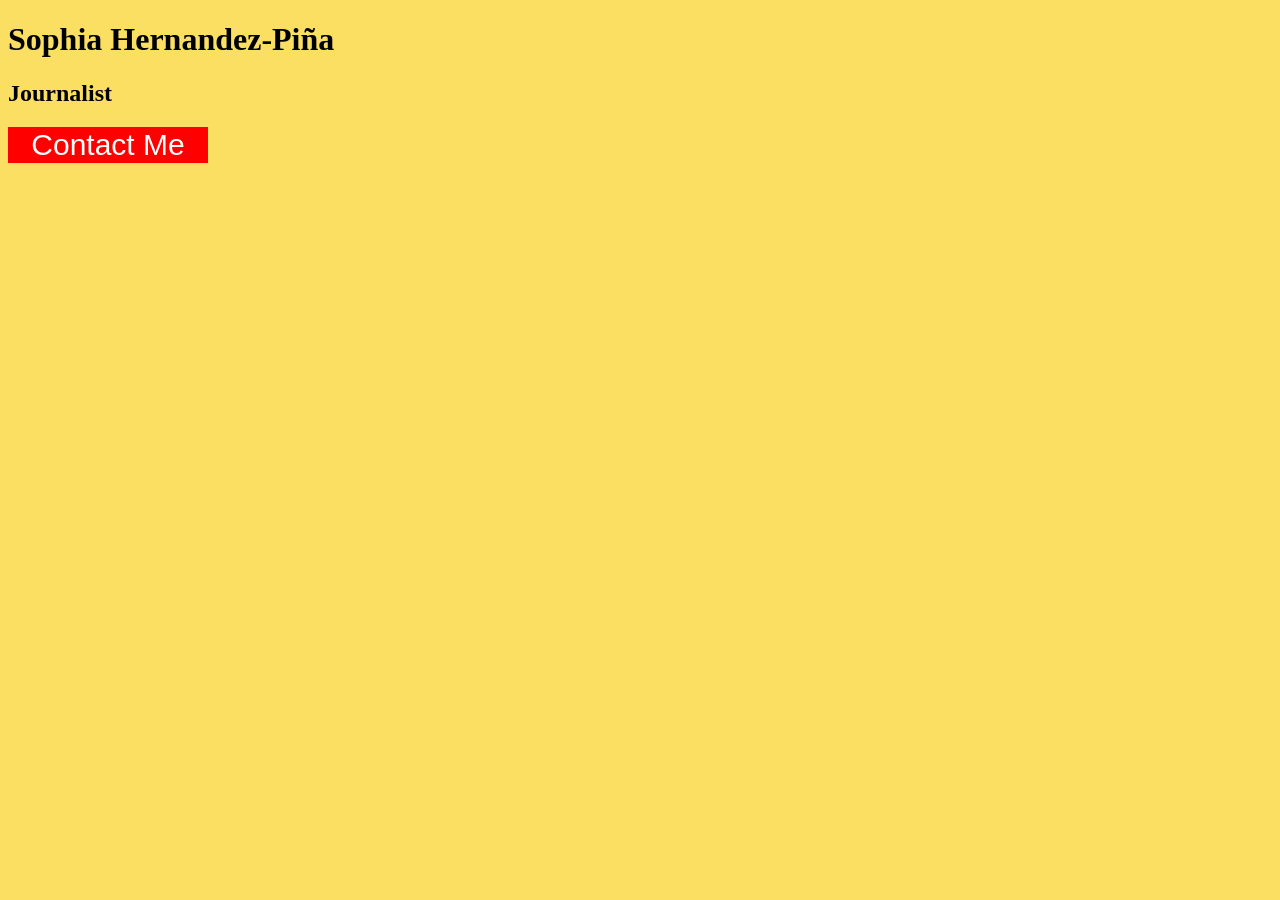
<file: contact-button-assignment/index.html>
<!DOCTYPE html>
<html lang="en">
<head>
    <link href="styles.css" rel="stylesheet">
    <title>Sophia Hernandez Button</title>
</head>
    
<body>
   <h1>Sophia Hernandez-Piña</h1>
   <h2>Journalist</h2>    
    <button>Contact Me</button>
</body>
    
</html>
</file>
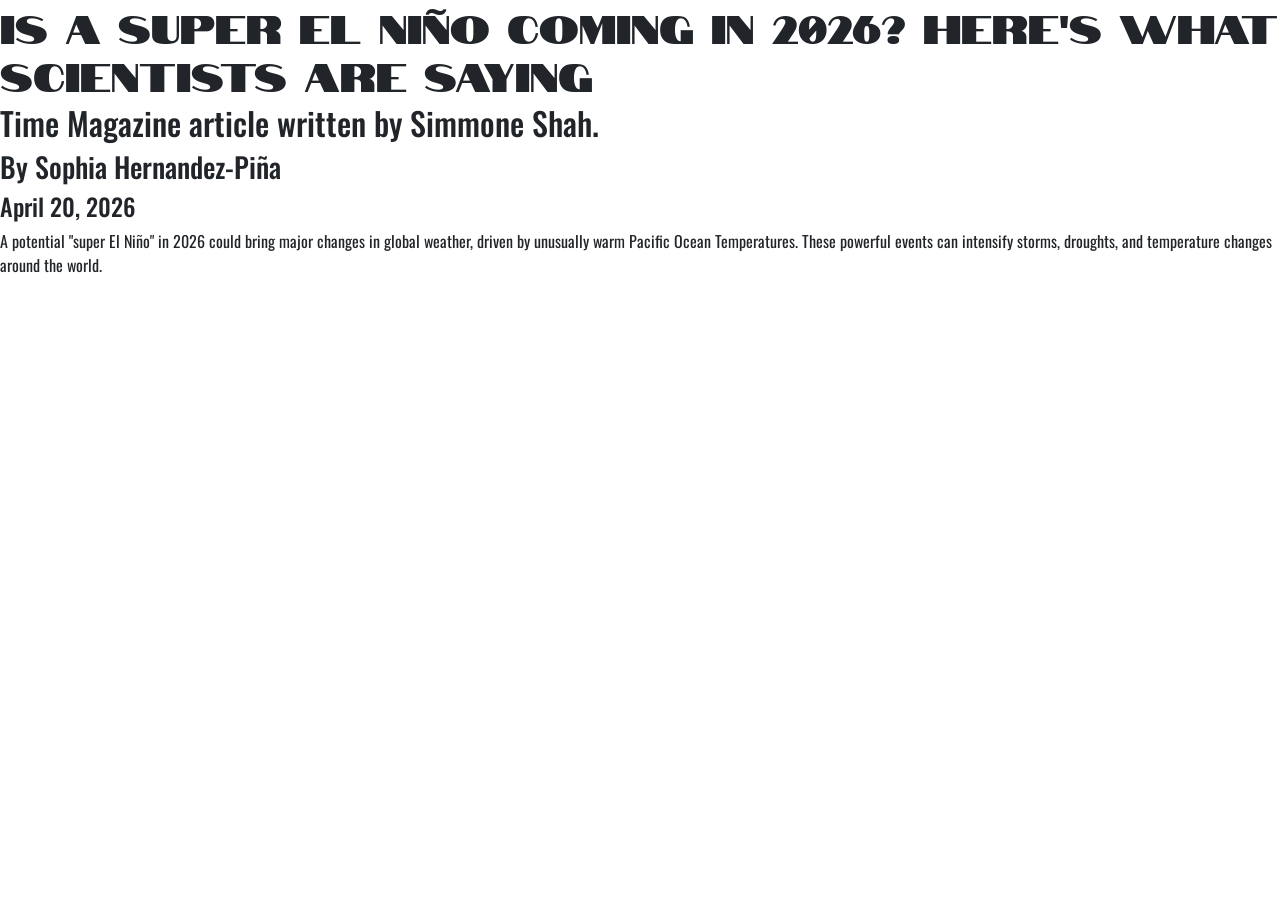
<file: Data Visualization Project/index.html>
<!doctype html>
<html lang="en">
         
    <head>
        <link rel="preconnect" href="https://fonts.googleapis.com">
<link rel="preconnect" href="https://fonts.gstatic.com" crossorigin>
<link href="https://fonts.googleapis.com/css2?family=Notable&family=Oswald:wght@200..700&display=swap" rel="stylesheet">
                  <link href="styles.css" rel="stylesheet">
        <title>Sophia Hernandez-Piña's Data Story</title>
                   
        <meta charset="utf-8" />
               
        <meta name="viewport" content="width=device-width, initial-scale=1, shrink-to-fit=no" />
           
        <!-- Bootstrap CSS -->
           
        <link
            href="https://cdn.jsdelivr.net/npm/bootstrap@5.3.8/dist/css/bootstrap.min.css"
            rel="stylesheet"
            integrity="sha384-sRIl4kxILFvY47J16cr9ZwB07vP4J8+LH7qKQnuqkuIAvNWLzeN8tE5YBujZqJLB"
            crossorigin="anonymous" />
    </head>

    <body>
                               
        <div id="article">
                                       
            <h1>Is a Super El Niño Coming in 2026? Here's What Scientists Are Saying</h1>
                                       
            <h2>Time Magazine article written by Simmone Shah.</h2>
                                   
            <h3 id="byline">By Sophia Hernandez-Piña</h3>
                                               
            <h4 id="date">April 20, 2026</h4>
                                       
            <p>A potential "super El Niño" in 2026 could bring major changes in global weather, driven by unusually warm Pacific Ocean Temperatures. These powerful events can intensify storms, droughts, and temperature changes around the world.</p>

                       
            <div class="flourish-embed flourish-chart" data-src="visualisation/28564576"><script src="https://public.flourish.studio/resources/embed.js"></script><noscript><img src="https://public.flourish.studio/visualisation/28564576/thumbnail" width="100%" alt="visualization" /></noscript></div>
            <div class="flourish-embed flourish-chart" data-src="visualisation/28566485"><script src="https://public.flourish.studio/resources/embed.js"></script><noscript><img src="https://public.flourish.studio/visualisation/28566485/thumbnail" width="100%" alt="visualization" /></noscript></div>
            <div class="flourish-embed flourish-chart" data-src="visualisation/28566018"><script src="https://public.flourish.studio/resources/embed.js"></script><noscript><img src="https://public.flourish.studio/visualisation/28566018/thumbnail" width="100%" alt="visualization" /></noscript></div>

                   
        </div>
           
    </body>
            
</html>
</file>
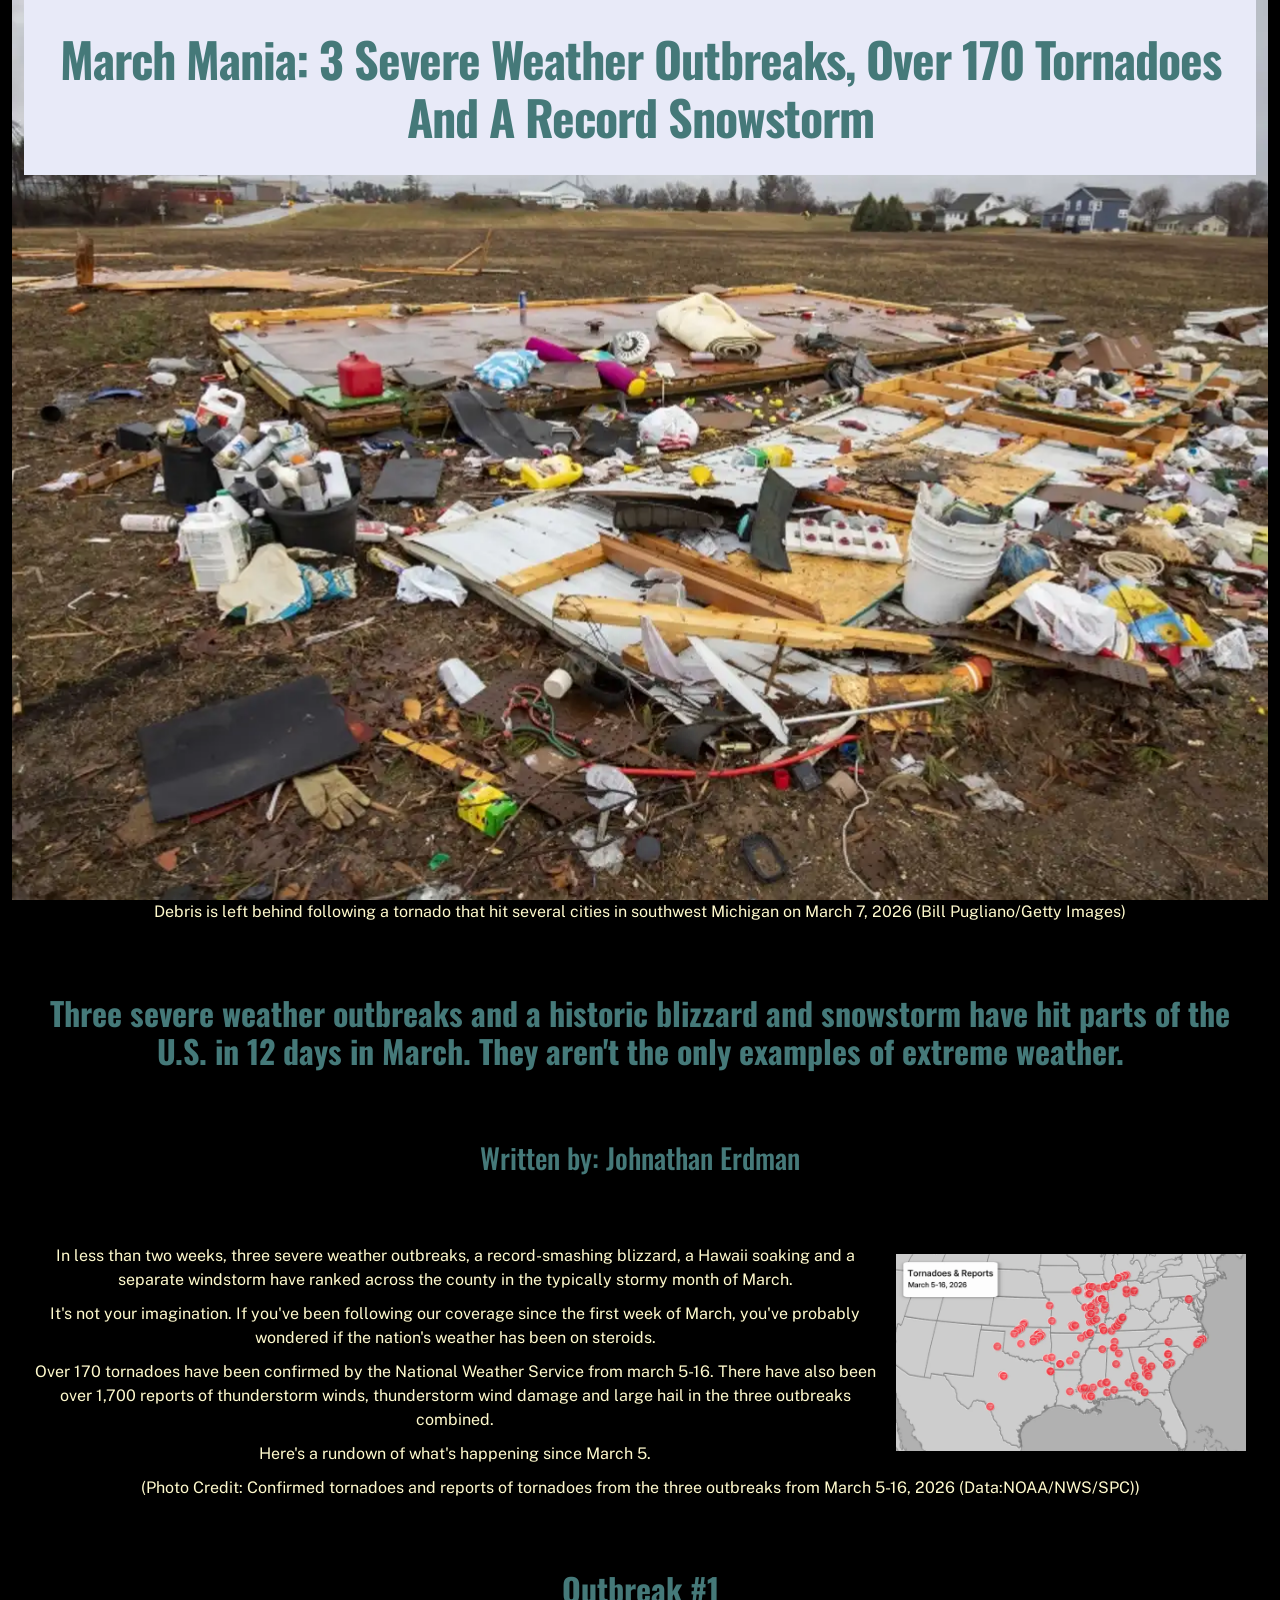
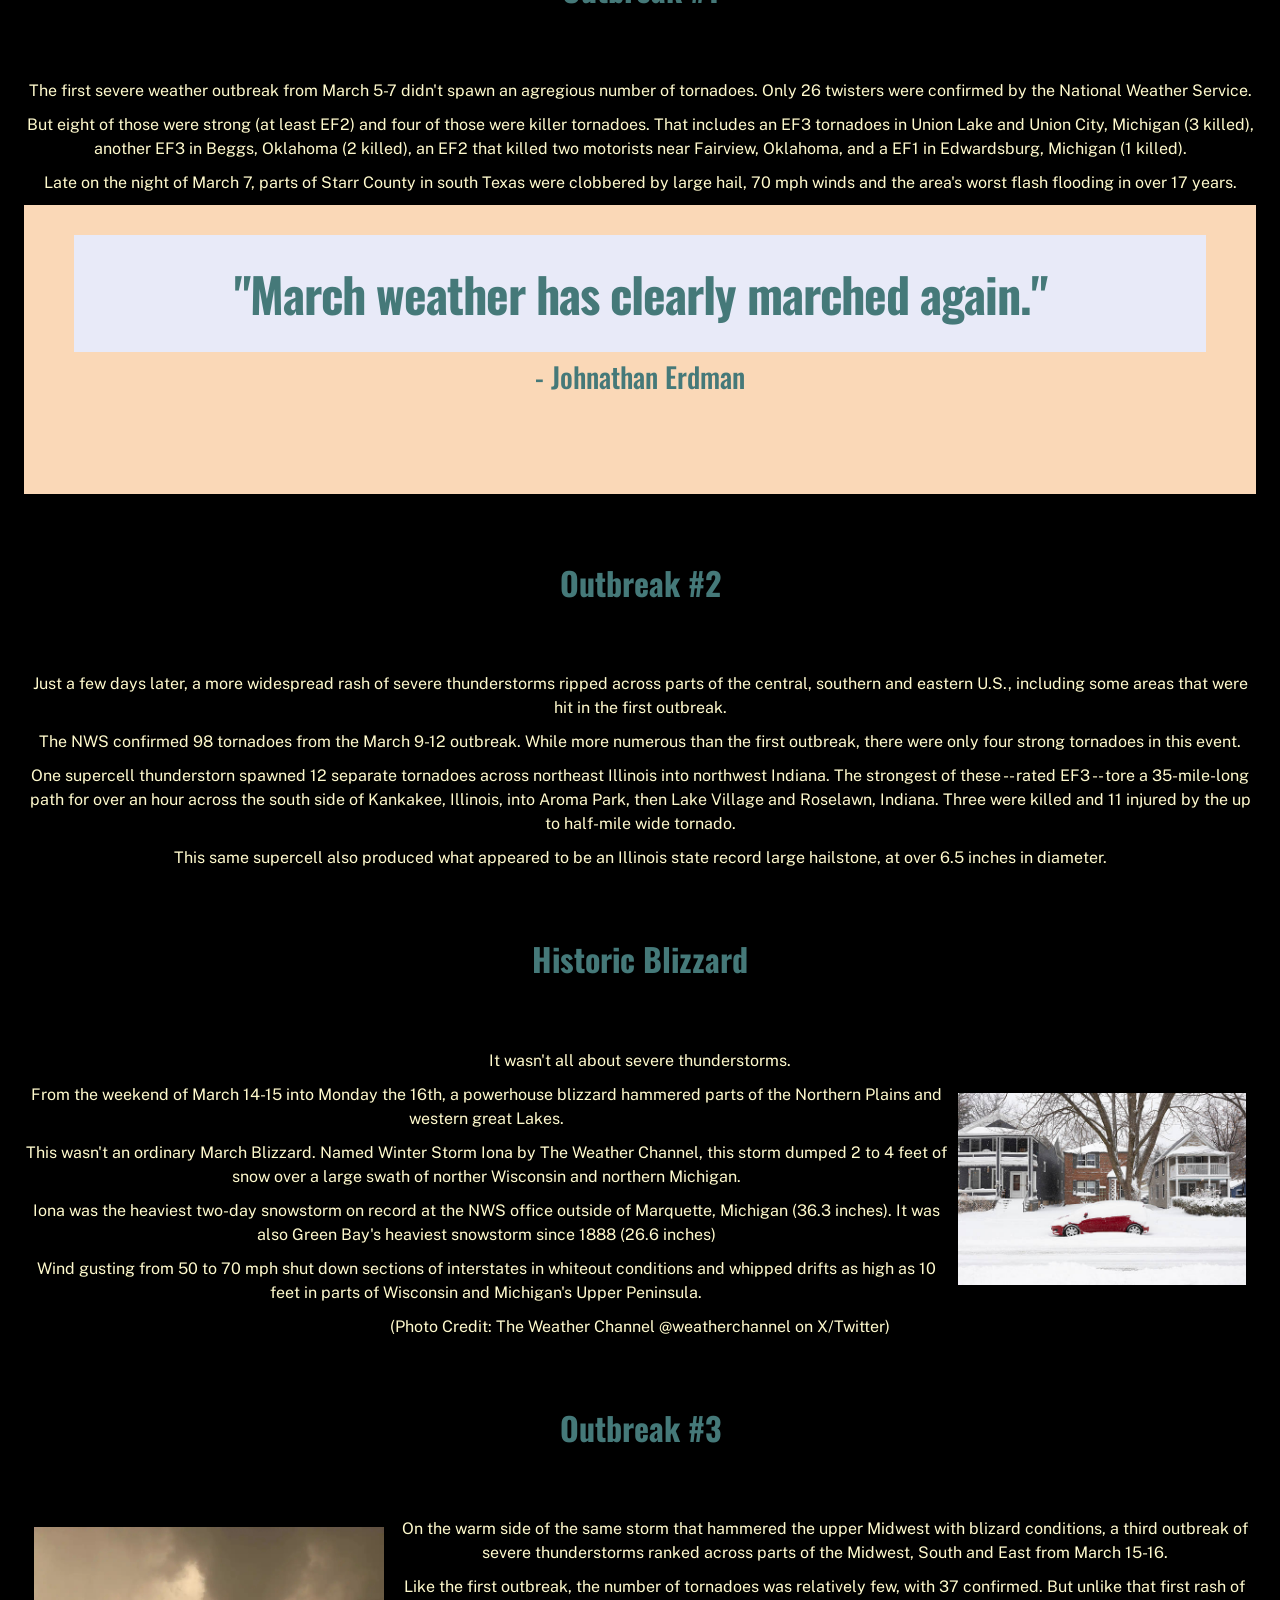
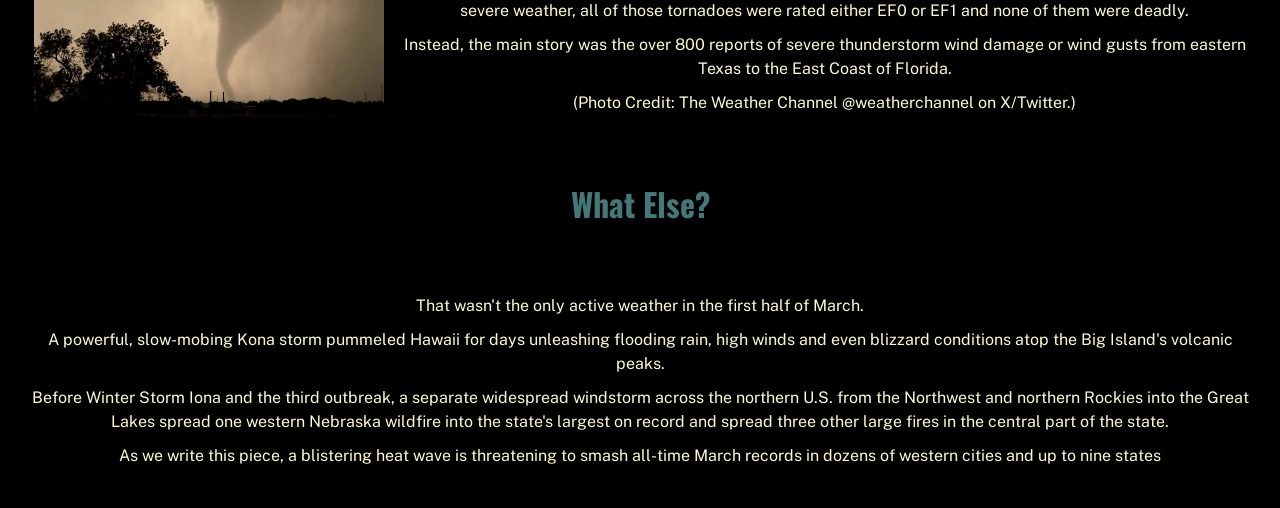
<file: final-project/index.html>
<!doctype html>
<html lang="en">
    <head>
        <link rel="preconnect" href="https://fonts.googleapis.com" />
        <link rel="preconnect" href="https://fonts.gstatic.com" crossorigin />
        <link
            href="https://fonts.googleapis.com/css2?family=Oswald:wght@200..700&family=Public+Sans:ital,wght@0,100..900;1,100..900&display=swap"
            rel="stylesheet" />

        <title>Sophia Hernandez-Piña Final Project</title>

        <meta charset="utf-8" />
        <meta name="viewport" content="width=device-width, initial-scale=1, shrink-to-fit=no" />

        <link
            href="https://cdn.jsdelivr.net/npm/bootstrap@5.3.8/dist/css/bootstrap.min.css"
            rel="stylesheet"
            integrity="sha384-sRIl4kxILFvY47J16cr9ZwB07vP4J8+LH7qKQnuqkuIAvNWLzeN8tE5YBujZqJLB"
            crossorigin="anonymous" />

        <link href="styles.css" rel="stylesheet" />
    </head>

    <body>
        <div class="container-fluid" id="background">
            <div class="container-fluid" id="topper">
                <div class="row">
                    <div class="col-12">
                        <h1>March Mania: 3 Severe Weather Outbreaks, Over 170 Tornadoes And A Record Snowstorm</h1>
                    </div>
                </div>
            </div>
            <div class="container-fluid" id="content">
                <div class="row">
                    <div class="col">
                        <p>
                            Debris is left behind following a tornado that hit several cities in southwest Michigan on
                            March 7, 2026 (Bill Pugliano/Getty Images)
                        </p>
                        <h2>
                            <b
                                >Three severe weather outbreaks and a historic blizzard and snowstorm have hit parts of
                                the U.S. in 12 days in March. They aren't the only examples of extreme weather.</b
                            >
                        </h2>
                        <h3>Written by: Johnathan Erdman</h3>
                        <img src="article_map.png" alt="tornado map from article" id="map" />
                        <p>
                            In less than two weeks, three severe weather outbreaks, a record-smashing blizzard, a Hawaii
                            soaking and a separate windstorm have ranked across the county in the typically stormy month
                            of March.
                        </p>

                        <p>
                            It's not your imagination. If you've been following our coverage since the first week of
                            March, you've probably wondered if the nation's weather has been on steroids.
                        </p>

                        <p>
                            Over 170 tornadoes have been confirmed by the National Weather Service from march 5-16.
                            There have also been over 1,700 reports of thunderstorm winds, thunderstorm wind damage and
                            large hail in the three outbreaks combined.
                        </p>
                        <p>Here's a rundown of what's happening since March 5.</p>
                        <p>
                            (Photo Credit: Confirmed tornadoes and reports of tornadoes from the three outbreaks from
                            March 5-16, 2026 (Data:NOAA/NWS/SPC))
                        </p>
                        <h2>Outbreak #1</h2>
                        <p>
                            The first severe weather outbreak from March 5-7 didn't spawn an agregious number of
                            tornadoes. Only 26 twisters were confirmed by the National Weather Service.
                        </p>
                        <p>
                            But eight of those were strong (at least EF2) and four of those were killer tornadoes. That
                            includes an EF3 tornadoes in Union Lake and Union City, Michigan (3 killed), another EF3 in
                            Beggs, Oklahoma (2 killed), an EF2 that killed two motorists near Fairview, Oklahoma, and a
                            EF1 in Edwardsburg, Michigan (1 killed).
                        </p>
                        <p>
                            Late on the night of March 7, parts of Starr County in south Texas were clobbered by large
                            hail, 70 mph winds and the area's worst flash flooding in over 17 years.
                        </p>
                        <div id="Quote">
                            <h1>"March weather has clearly marched again."</h1>
                            <div id="quote_ident">
                                <h3>- Johnathan Erdman</h3>
                            </div>
                        </div>
                        <h2>Outbreak #2</h2>
                        <p>
                            Just a few days later, a more widespread rash of severe thunderstorms ripped across parts of
                            the central, southern and eastern U.S., including some areas that were hit in the first
                            outbreak.
                        </p>
                        <p>
                            The NWS confirmed 98 tornadoes from the March 9-12 outbreak. While more numerous than the
                            first outbreak, there were only four strong tornadoes in this event.
                        </p>
                        <p>
                            One supercell thunderstorn spawned 12 separate tornadoes across northeast Illinois into
                            northwest Indiana. The strongest of these -- rated EF3 -- tore a 35-mile-long path for over
                            an hour across the south side of Kankakee, Illinois, into Aroma Park, then Lake Village and
                            Roselawn, Indiana. Three were killed and 11 injured by the up to half-mile wide tornado.
                        </p>

                        <p>
                            This same supercell also produced what appeared to be an Illinois state record large
                            hailstone, at over 6.5 inches in diameter.
                        </p>
                        <div class="flourish-embed flourish-chart" data-src="visualisation/28721780">
                            <script src="https://public.flourish.studio/resources/embed.js"></script>
                            <noscript
                                ><img
                                    src="https://public.flourish.studio/visualisation/28721780/thumbnail"
                                    width="100%"
                                    alt="chart visualization"
                                    id="flourishembeded"
                            /></noscript>
                        </div>

                        <div id="Blizzard">
                            <h2>Historic Blizzard</h2>
                            <p>It wasn't all about severe thunderstorms.</p>
                            <img src="wisconsin_blizzard.png" alt="Wisconsin in Winter Storm" id="Snow" />
                            <p>
                                From the weekend of March 14-15 into Monday the 16th, a powerhouse blizzard hammered
                                parts of the Northern Plains and western great Lakes.
                            </p>

                            <p>
                                This wasn't an ordinary March Blizzard. Named Winter Storm Iona by The Weather Channel,
                                this storm dumped 2 to 4 feet of snow over a large swath of norther Wisconsin and
                                northern Michigan.
                            </p>
                            <p>
                                Iona was the heaviest two-day snowstorm on record at the NWS office outside of
                                Marquette, Michigan (36.3 inches). It was also Green Bay's heaviest snowstorm since 1888
                                (26.6 inches)
                            </p>
                            <p>
                                Wind gusting from 50 to 70 mph shut down sections of interstates in whiteout conditions
                                and whipped drifts as high as 10 feet in parts of Wisconsin and Michigan's Upper
                                Peninsula.
                            </p>
                            <p>(Photo Credit: The Weather Channel @weatherchannel on X/Twitter)</p>
                        </div>
                        <div id="three">
                            <h2>Outbreak #3</h2>
                            <img src="tornado_pic.png" alt="scary tornado picture" id="tornado" />

                            <p>
                                On the warm side of the same storm that hammered the upper Midwest with blizard
                                conditions, a third outbreak of severe thunderstorms ranked across parts of the Midwest,
                                South and East from March 15-16.
                            </p>

                            <p>
                                Like the first outbreak, the number of tornadoes was relatively few, with 37 confirmed.
                                But unlike that first rash of severe weather, all of those tornadoes were rated either
                                EF0 or EF1 and none of them were deadly.
                            </p>
                            <p>
                                Instead, the main story was the over 800 reports of severe thunderstorm wind damage or
                                wind gusts from eastern Texas to the East Coast of Florida.
                            </p>
                            <p>(Photo Credit: The Weather Channel @weatherchannel on X/Twitter.)</p>
                        </div>
                        <div id="WhatElse">
                            <h2>What Else?</h2>
                            <p>That wasn't the only active weather in the first half of March.</p>
                            <p>
                                A powerful, slow-mobing Kona storm pummeled Hawaii for days unleashing flooding rain,
                                high winds and even blizzard conditions atop the Big Island's volcanic peaks.
                            </p>
                            <p>
                                Before Winter Storm Iona and the third outbreak, a separate widespread windstorm across
                                the northern U.S. from the Northwest and northern Rockies into the Great Lakes spread
                                one western Nebraska wildfire into the state's largest on record and spread three other
                                large fires in the central part of the state.
                            </p>
                            <p>
                                As we write this piece, a blistering heat wave is threatening to smash all-time March
                                records in dozens of western cities and up to nine states
                            </p>
                        </div>
                        <div class="flourish-embed flourish-timeline" data-src="visualisation/28721297">
                            <script src="https://public.flourish.studio/resources/embed.js"></script>
                            <noscript
                                ><img
                                    src="https://public.flourish.studio/visualisation/28721297/thumbnail"
                                    width="100%"
                                    alt="timeline visualization"
                            /></noscript>
                        </div>
                    </div>
                </div>
            </div>
        </div>
    </body>
</html>
</file>
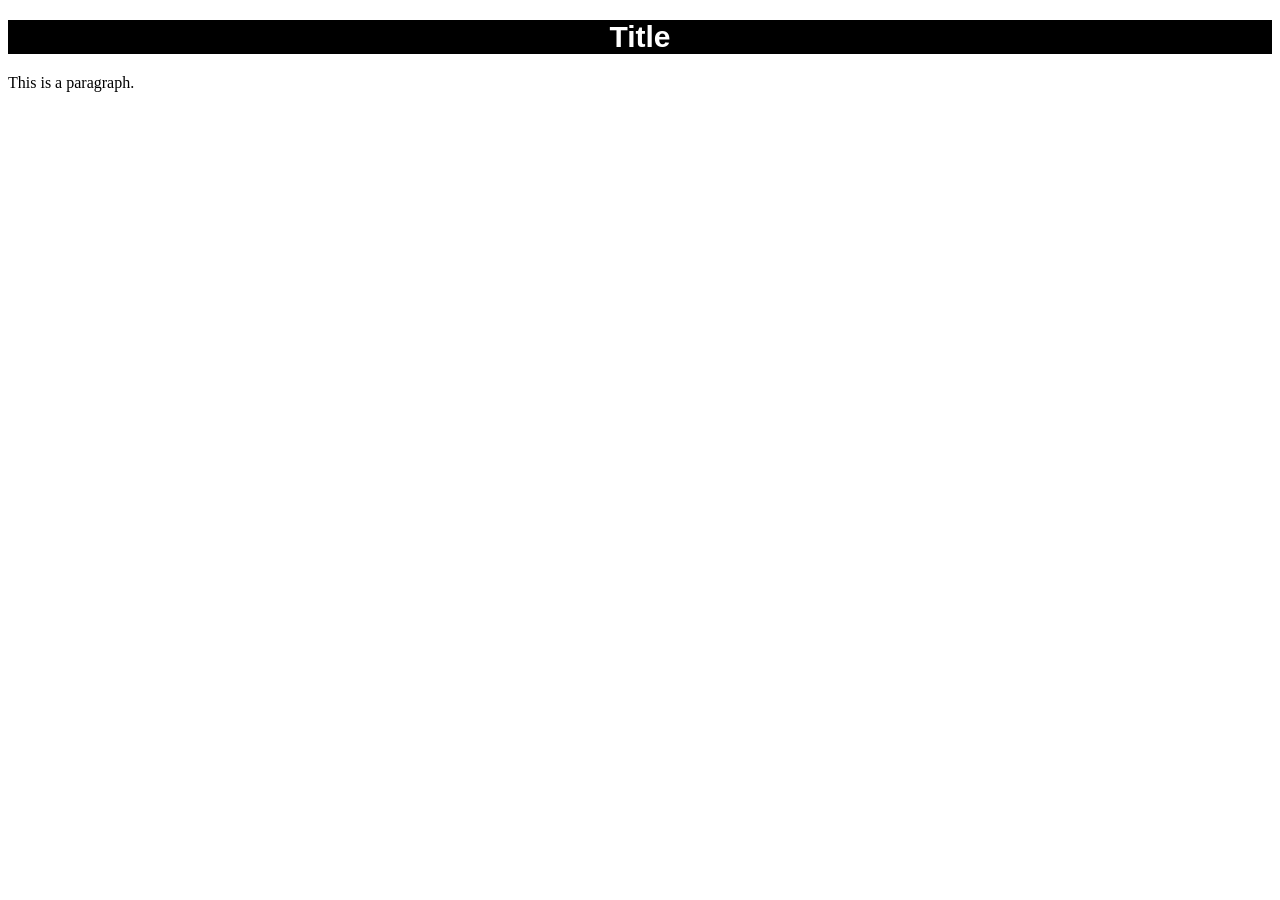
<file: styling-assignment/styled-text.html>
<!doctype html>
<html lang="en">
    <head>
        <title>Stytled Text</title>
    <link href="style.css" rel="stylesheet">
    </head>
    <body>
        <h1>Title</h1>
        <p>This is a paragraph.</p>
    </body>
</html>
</file>
<file: contact-button-assignment/styles.css>
/*
MY COLOR PALETTE
Color 1 - #E6AF2E
Color 2 - #632B30
Color 3 - #2274A5
Color 4 - #E7EB90
Color 5 - #FADF63
*/
body{
  background-color: #FADF63;
    
}
button{
    background-color: red;
    color: white;
    font-size: 30px;
        border: none;
        width: 200px
}
</file>
<file: Data Visualization Project/styles.css>
.title {
    color: green;
}
h1 {
    font-family: "Notable", sans-serif;

}

h2 {
    font-family: "Oswald", sans-serif;
}
h3{ 
font-family: "Oswald", sans-serif;
}

h4{
    font-family: "Oswald", sans-serif;
}

p {
    font-family: "Oswald", sans-serif;
}
</file>
<file: final-project/styles.css>
/*Colors*/
/*beige* #fad8b7/
/*black* #000000/
/*white*/
/*lemmonchiffon*/
/*#457979*/

h1 {
    font-family: "Oswald", sans-serif;
    font-weight: 1000;
    letter-spacing: -1px;
    padding: 30px 30px 30px 30px;
    width: 100%;
    color: #457979;
    background-color: #e8eaf8;
    text-align: center;
}

#topper {
    background-image: url(png);
    background-size: cover;
    background-position: center center;
    height: 100vh;
}

#background {
    background-color: #000000;
}

#map {
    float: right;
    width: 30%;
    padding: 10px 10px 10px 10px;
}
#Quote {
    background-color: #fad8b7;
    width: 100%;
    padding: 30px 50px 30px 50px;
    color: #457979;
    font-weight: 1000;
}
#quote_ident {
    color: #457979;
}

#Snow {
    float: right;
    width: 25%;
    padding: 10px 10px 10px 10px;
}

#tornado {
    float: left;
    width: 30%;
    padding: 10px 10px 10px 10px;
}

#Blizzard {
    text-align: left;
}

#three {
    margin-bottom: 40px;
}

#WhatElse {
    margin-bottom: 40px;
}
h2 {
    font-family: "Oswald", sans-serif;
    color: #457979;
    font-weight: bolder;
    margin: px auto 10px auto;
    text-align: center;
    margin-bottom: 70px;
    margin-top: 70px;
}

#flourishembeded {
    width: 50%;
    max-width: 900px;
    padding: 10px 10px 10px 10px;
}
h3 {
    font-family: "Oswald", sans-serif;
    color: #457979;
    margin: px auto 10px auto;
    margin-bottom: 70px;
    text-align: center;
}

p {
    font-family: "Public Sans", sans-serif;
    width: 100%;
    color: lemonchiffon;
    margin-bottom: 70px;
    text-align: center;
    margin: 0px auto 10px auto;
}

h4 {
    font-family: "Oswald", sans-serif;
    color: lemonchiffon;
    margin: px auto 10px auto;
    margin-bottom: 20px;
    text-align: center;
}

@media (min-width: 576px) and (max-width: 991px) {
    h1 {
        font-size: 36px;
        line-height: 1.25;
        text-align: center;
    }
}

@media (min-width: 992px) {
    h1 {
        font-size: 48px;
        line-height: 1.2;
        text-align: center;
    }
}
</file>
<file: styling-assignment/style.css>
h1 {
    background-color: black;
    color: white;
    font-family: arial;
    font-size: 30px;
    text-align: center;
}
</file>
